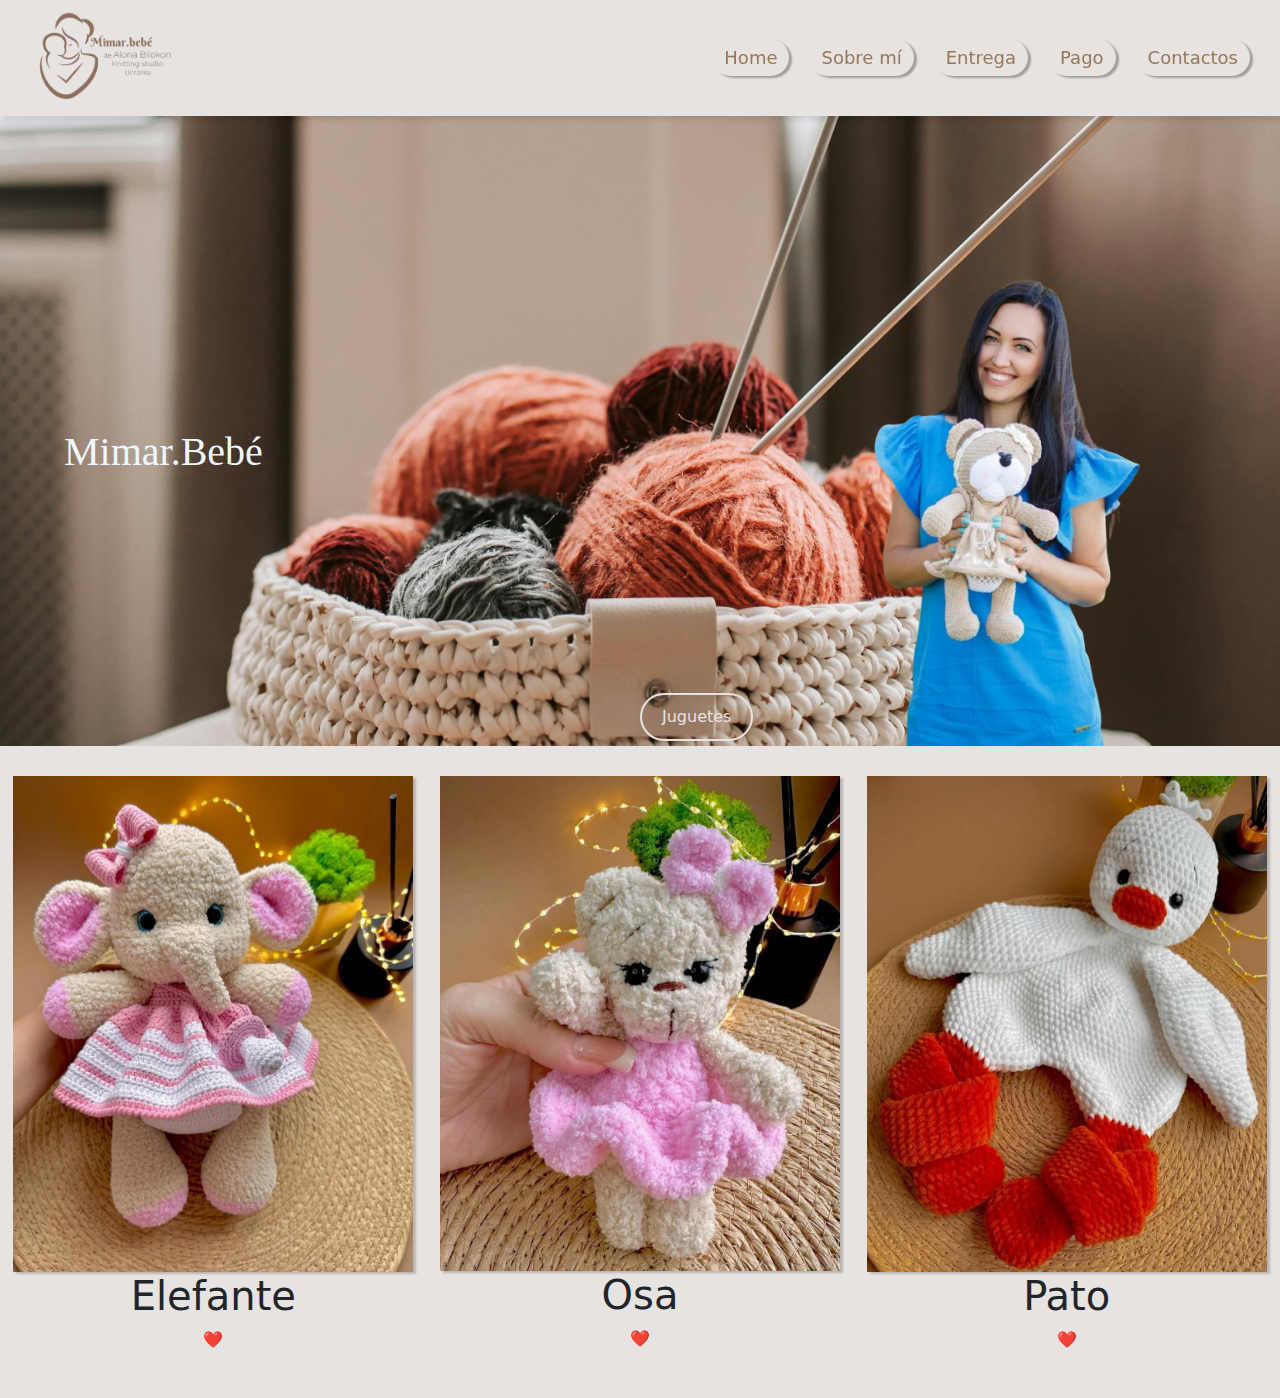
<file: index.html>
<!DOCTYPE html>
<html lang="en">

<head>
    <meta charset="UTF-8">
    <meta name="viewport" content="width=device-width, initial-scale=1.0">
    <title>Mimar.Bebé</title>
    <link rel="stylesheet" href="css/style.css">

    <link rel="preconnect" href="https://fonts.googleapis.com">
    <link rel="preconnect" href="https://fonts.gstatic.com" crossorigin>
    <link href="https://fonts.googleapis.com/css2?family=Noto+Sans:wght@400;700&display=swap" rel="stylesheet">

    <link rel="stylesheet" href="https://cdnjs.cloudflare.com/ajax/libs/font-awesome/6.7.2/css/all.min.css">
    <link href="https://cdn.jsdelivr.net/npm/bootstrap@5.3.3/dist/css/bootstrap.min.css" rel="stylesheet" integrity="sha384-QWTKZyjpPEjISv5WaRU9OFeRpok6YctnYmDr5pNlyT2bRjXh0JMhjY6hW+ALEwIH" crossorigin="anonymous">
    <link rel="icon" type="image/x/icon" href="img/favikonpng.png">

</head>

<body>
        <header class="header">
            <div class="logo">
                <a href="index.html"><img src="img/logoprovom.png" alt="logotip de super Mario"></a>
            </div>
            <input type="checkbox" id="check"> <!--поставить галочку, если текст то текст-->
            <label for="check" class="checkbtn"> <i class="fa-solid fa-bars fa-fade"
                    style="color: #aead8f;"></i></label>

            <ul class="menu">
                <li><a href="#">Home</a></li>
                <li><a href="sobremi.html">Sobre mí</a></li>
                <li><a href="#">Entrega</a></li>
                <li><a href="#">Pago</a></li>
                <li><a href="#">Contactos</a></li>
            </ul>
        </header>
    <!--Banner Principal-->
    <section class="banner">

        <div class="image-banner">
            <img src="img/photo1-removebg-preview.png" alt="Mujer">
        </div>
        <div class="h1banner">
            <h1>Mimar.Bebé</h1>
        </div>

        <nav>
            <a href="#seccio">Juguetes</a>
        </nav>
      
    </section>


    <section id="seccio">
        <div class="grid-container">

            <div class="grid-item">
                <img src="img/elefante.jpg" width="400px" alt="personatge Mario">
                <div class="descripcio">
                    <h1>Elefante</h1>
                    <p>❤️</p>
                </div>
            </div>

            <div class="grid-item">
                <img src="img/bear.JPG" width="400px" alt="personatge Luigi">
                <div class="descripcio">
                    <h1>Osa</h1>
                    <p>❤️</p>
                </div>
            </div>

            <div class="grid-item">
                <img src="img/duk.jpg" width="400px" alt="personatge Peach">
                <div class="descripcio">
                    <h1>Pato</h1>
                    <p>❤️</p>
                </div>
            </div>
    </section>
    <script src="https://cdn.jsdelivr.net/npm/bootstrap@5.3.3/dist/js/bootstrap.bundle.min.js" integrity="sha384-YvpcrYf0tY3lHB60NNkmXc5s9fDVZLESaAA55NDzOxhy9GkcIdslK1eN7N6jIeHz" crossorigin="anonymous"></script>
</body>

</html>
</file>
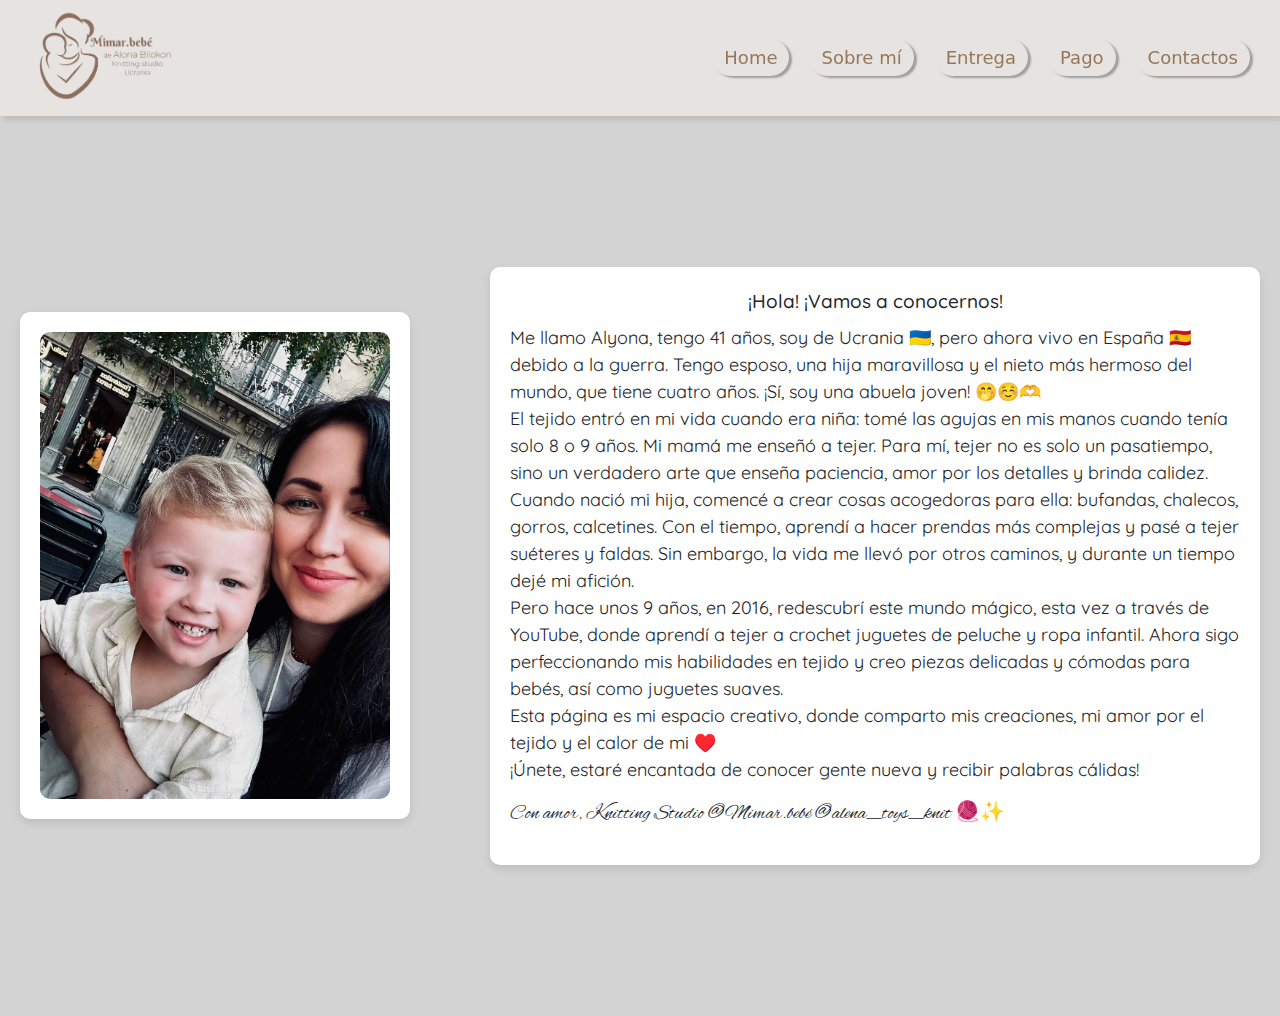
<file: sobremi.html>
<!DOCTYPE html>
<html lang="en">

<head>
    <meta charset="UTF-8">
    <meta name="viewport" content="width=device-width, initial-scale=1.0">
    <title>Sobre mí</title>
    <link rel="stylesheet" href="css/style.css">

    <link rel="preconnect" href="https://fonts.googleapis.com">
    <link rel="preconnect" href="https://fonts.gstatic.com" crossorigin>
    <link href="https://fonts.googleapis.com/css2?family=Noto+Sans:wght@400;700&display=swap" rel="stylesheet">

    <link rel="stylesheet" href="https://cdnjs.cloudflare.com/ajax/libs/font-awesome/6.7.2/css/all.min.css">
    <link href="https://cdn.jsdelivr.net/npm/bootstrap@5.3.3/dist/css/bootstrap.min.css" rel="stylesheet"
        integrity="sha384-QWTKZyjpPEjISv5WaRU9OFeRpok6YctnYmDr5pNlyT2bRjXh0JMhjY6hW+ALEwIH" crossorigin="anonymous">

    <link rel="preconnect" href="https://fonts.googleapis.com">
    <link rel="preconnect" href="https://fonts.gstatic.com" crossorigin>
    <link href="https://fonts.googleapis.com/css2?family=Quicksand:wght@300..700&display=swap" rel="stylesheet">

    <link rel="preconnect" href="https://fonts.googleapis.com">
    <link rel="preconnect" href="https://fonts.gstatic.com" crossorigin>
    <link href="https://fonts.googleapis.com/css2?family=Alex+Brush&display=swap" rel="stylesheet">

</head>

<body>
    <header class="header">
        <div class="logo">
            <a href="index.html"><img src="img/logoprovom.png" alt="logotip de super Mario"></a>
        </div>
        <input type="checkbox" id="check"> <!--поставить галочку, если текст то текст-->
        <label for="check" class="checkbtn"> <i class="fa-solid fa-bars fa-fade" style="color: #aead8f;"></i></label>

        <ul class="menu">
            <li><a href="index.html">Home</a></li>
            <li><a href="#">Sobre mí</a></li>
            <li><a href="#">Entrega</a></li>
            <li><a href="#">Pago</a></li>
            <li><a href="#">Contactos</a></li>
        </ul>
    </header>
    <div class="flex-container">
        <div class="flex-item">
            <img src="img/mama.jpg" alt="Фото">
        </div>
        <div class="content">
            <div class="flex">
                <h1>
                    ¡Hola! ¡Vamos a conocernos! </h1>

                <p> Me llamo Alyona, tengo 41 años, soy de Ucrania 🇺🇦, pero ahora vivo en España 🇪🇸 debido a la
                    guerra. Tengo esposo, una hija maravillosa y el nieto más hermoso del mundo, que tiene cuatro años.
                    ¡Sí, soy una abuela joven! 🤭☺️🫶 <br>
                    El tejido entró en mi vida cuando era niña: tomé las agujas en mis manos cuando tenía solo 8 o 9
                    años. Mi mamá me enseñó a tejer. Para mí, tejer no es solo un pasatiempo, sino un verdadero arte que
                    enseña paciencia, amor por los detalles y brinda calidez. <br>
                    Cuando nació mi hija, comencé a crear cosas acogedoras para ella: bufandas, chalecos, gorros,
                    calcetines. Con el tiempo, aprendí a hacer prendas más complejas y pasé a tejer suéteres y faldas.
                    Sin embargo, la vida me llevó por otros caminos, y durante un tiempo dejé mi afición. <br>
                    Pero hace unos 9 años, en 2016, redescubrí este mundo mágico, esta vez a través de YouTube, donde
                    aprendí a tejer a crochet juguetes de peluche y ropa infantil. Ahora sigo perfeccionando mis
                    habilidades en tejido y creo piezas delicadas y cómodas para bebés, así como juguetes suaves. <br>
                    Esta página es mi espacio creativo, donde comparto mis creaciones, mi amor por el tejido y el calor
                    de mi ♥️ <br> ¡Únete, estaré encantada de conocer gente nueva y recibir palabras cálidas! </p>

                <p id="name"> Con amor,
                    Knitting Studio @Mimar.bebé @alena_toys_knit 🧶✨</p>

            </div>
        </div>
    </div>

    <script src="https://cdn.jsdelivr.net/npm/bootstrap@5.3.3/dist/js/bootstrap.bundle.min.js"
        integrity="sha384-YvpcrYf0tY3lHB60NNkmXc5s9fDVZLESaAA55NDzOxhy9GkcIdslK1eN7N6jIeHz"
        crossorigin="anonymous"></script>
</body>

</html>
</file>
<file: css/style.css>
* {
    margin: 0;
    padding: 0;
    scroll-behavior: smooth;
}
/*HEADER*/
.header{
    background-color: #E6E3E1;
    display: flex;
    /*делает текст не внизу картинке а справа после картинки*/
    justify-content: space-between;
    /*пространство между, одно слева другое справа*/
    align-items: center;
    /*делает текст по середине*/
    padding: 5px 30px;
    box-shadow: 3px 4px 5px rgba(0, 0, 0, 0.1); /* Добавь тень для лучшего эффекта */
    position: sticky;
    top: 0;
    z-index: 10;

}
/*MENU*/
.menu {
    list-style: none;
    /*убирает точки из списка*/
    display: flex;
    /*делает списк в линию*/
    gap: 20px;
    /*отступ между друг другом*/
    margin: 0px;
    padding: 0px;
}
.menu a {
    /*per bonito li, menu*/
    text-decoration: none;
    /*убирает линию из списка*/
    color: #95775A;
    /*цвет букв*/
    font-size: 18px;
    /*размер букв*/
    padding: 8px 12px;
    box-shadow: 3px 2px 2px rgba(0, 0, 0, 0.3);
    border-radius: 50px;
    transition: 0.5s;
    /*когда наводишь на меню с разной скоростью появляеться задний фон слова*/
}
/*а КОГДА НАВОДИШЬ НА НЕГО */
.menu a:hover {
    /*когда наводишь на слово появляеться задний фон */
    background-color: #D1C8B8;
    color: #795A46;
    border-radius: 50px;
}

/*ЛОГОТИП СВЕРХУ КАРТИНКА*/
.logo img {
    width: 150px;
    height: auto;
}

.logo {
    transition: transform 0.3s ease-in-out;
    /*ease-in-out.  двигаеться к тебе и от тебе, не в бок не вниз и тд */
}

/*КОГДА НАВОДИШЬ НА ЛОГОТИП*/

.logo:hover {
    transform: scale(1.2);
    /*Amplia el logo un 20%*/
}
/*НИЖЕ ШАПКИ ЕСТЬ БАНЕР С ФОТО И ТЕКСТОМ H1 ИЗМЕНЕНИЯ В ЗАГОЛОВКЕ*/

/*ВЕСЬ БАНЕР*/

/*Ens referim els titols h1 de dins la classe banner*/
.banner {
    width: 100%;
    height: 70vh;
    background: url("../img/ventana6.jpg") no-repeat center/cover;
    position: relative;
    /* Canvia per la teva imatge */
    background-attachment: fixed;
    background-position: center;
    background-repeat: no-repeat;
    background-size: cover;
    display: flex;
    justify-content: center;
    align-items: center;
    color: white;
}
.h1banner{
    font-family: "mario";
    font-weight: bold;
    font-size: 50em;
    margin-bottom: 50px;
    position: absolute;
    margin-top: 100px;
    /*по середине */
    width: 90%;
    color: rgb(238, 247, 255);
}


.image-banner {
    position: absolute;
    right: 9%;
    bottom: 0px;
}

.image-banner img {
    width: 340px;
    height: auto;
}

/*КНОПКА*/
.banner a{
    color: #E6E3E1;
    /*Juga слово белое*/
    border: 2px solid #E6E3E1;
    /*окантовка кнопки линия сплошная 2 пикселей белого цвета*/
    padding: 10px 20px;
    /*слово внутри кнопки отступ от окантовки*/
    text-align: center;
    text-decoration: none;
    /*убирает нижнюю линию */
    border-radius: 30px;
    /*закругление углов*/
    position: absolute;
    bottom: 5px;
    /*выравниваем */
}
/*КНОПКА*/
.banner a:hover {
    background-color: #E6E3E1;
    /*закрашивает полностью кнопку в белый*/
    color: rgb(123, 123, 123);
    /*меняет цвет текста на черный*/
 }
/*КОЛОНКИ С ПЕРСОНАЖАМИ И ТЕКСТОМ*/


/*Estils per crear les tres columnes*/
.grid-container {
    display: grid;
    grid-template-columns: repeat(auto-fit, minmax(400px, 3fr));
    /*repeat повторять, 3fr сколько колонок */
    padding: 30px 0;
    background-color: #E6E3E1;
    width: 100%;
}

.grid-item {
    text-align: center;
    align-items: center;
}

.grid-container img{
    box-shadow: 3px 2px 2px rgba(0, 0, 0, 0.2);
}

#check{
    display: none;
}
.checkbtn{
    display: none;/* no vull sandwitch que es vegi en versio escritori*/
    font-size: 30px;
    color: aliceblue;
    float: right;
    line-height: 80px; /*El centrem al mig del contenidor*/
    margin-right: 40px;
    cursor: pointer; /*quan passem per sobre del sandwitch surti una ma i no una fletxa*/
}
/*SOBRE MI*/
/* SOBRE MI */
.flex-container {
    display: flex;
    justify-content: center;
    align-items: center;
    height: 100vh;
    background-color: lightgray;
    padding: 20px;
}

.flex-item {
    background-color: white;
    padding: 20px;
    border-radius: 10px;
    box-shadow: 0 4px 8px rgba(0, 0, 0, 0.1);
}

.flex {
    background-color: white;
    padding: 20px;
    border-radius: 10px;
    box-shadow: 0 4px 8px rgba(0, 0, 0, 0.1);
    max-width: 900px; /* Чтобы текст не растягивался */
}

.flex-container img {
    max-width: 350px;
    border-radius: 10px;
}

.flex-container .content {
    display: flex;
    flex-direction: column;
    justify-content: center;
    margin-left: 80px;
}

.flex h1 {
    font-size: 19px;
    line-height: 1.5;
    font-family: "Quicksand", sans-serif;
    text-align: center;
}

.flex p {
    font-size: 18px;
    line-height: 1.5;
    font-family: "Quicksand", sans-serif;
}
#name{
    font-family: "Alex Brush", cursive;
    font-size: 20px;
}


/* Стили для выпадающего меню */

@media (max-width: 952px) { /* ПЛАНШЕТЫ TABLET*/
    .grid-container {
        grid-template-columns: repeat(2, 1fr);
    }

    .image-banner img {
        width: 300px;
    }
    .banner{
        display:grid;
    }
}

@media (max-width: 856px) { /* МОБИЛЬНЫЕ MOVIL */

    .header {
        padding: 5px 20px;
        display: flex;
    }

    .checkbtn {
        display: block;
    }
    .menu {
        position: fixed;
        width: 100%;
        height: 100vh;
        background-color: #E6E3E1;
        top: 90px;
        left: 100%;
        flex-direction: column;
        justify-content: center;
        align-items: center;
        transition: all 0.5s;
        gap: 30px;
        z-index: 10; /* Поверх всего */
    }
    .menu a {
        /*per bonito li, menu*/
        text-decoration: none;
        /*убирает линию из списка*/
        color: #95775A;
        /*цвет букв*/
        font-size: 25px;
        /*размер букв*/
        padding: 10px 20px;
        box-shadow: none;
        border-radius: none;
        transition: 0.3s;
        /*когда наводишь на меню с разной скоростью появляеться задний фон слова*/
        line-height: 50px; /*ОТСТУП МЕЖДУ МЕНЮ*/
    }
   
    .menu li a:hover {
        /*когда наводишь на слово появляеться задний фон */
        background: none;
        background-color: none;
        color: #795f4b;
        transform: scale(1.2);
        text-shadow: 1px 2px 1px #4f3e3166; /* Лёгкое свечение */
        font-size: 30px;
    }

    #check:checked ~ .menu {
        left: 0;
    }

    .grid-container {
        grid-template-columns: repeat(1, 1fr);
        padding: 0px;
    }

    .image-banner img {
        width: 260px;
        position: relative;
        display:flex;
    }

    .banner a {
        font-size: 16px;
        padding: 8px 16px;
        /* КНОПКА ДОЛЖНА ОСТАВАТЬСЯ ВИДИМОЙ */
        position: absolute;
    }
}
</file>
